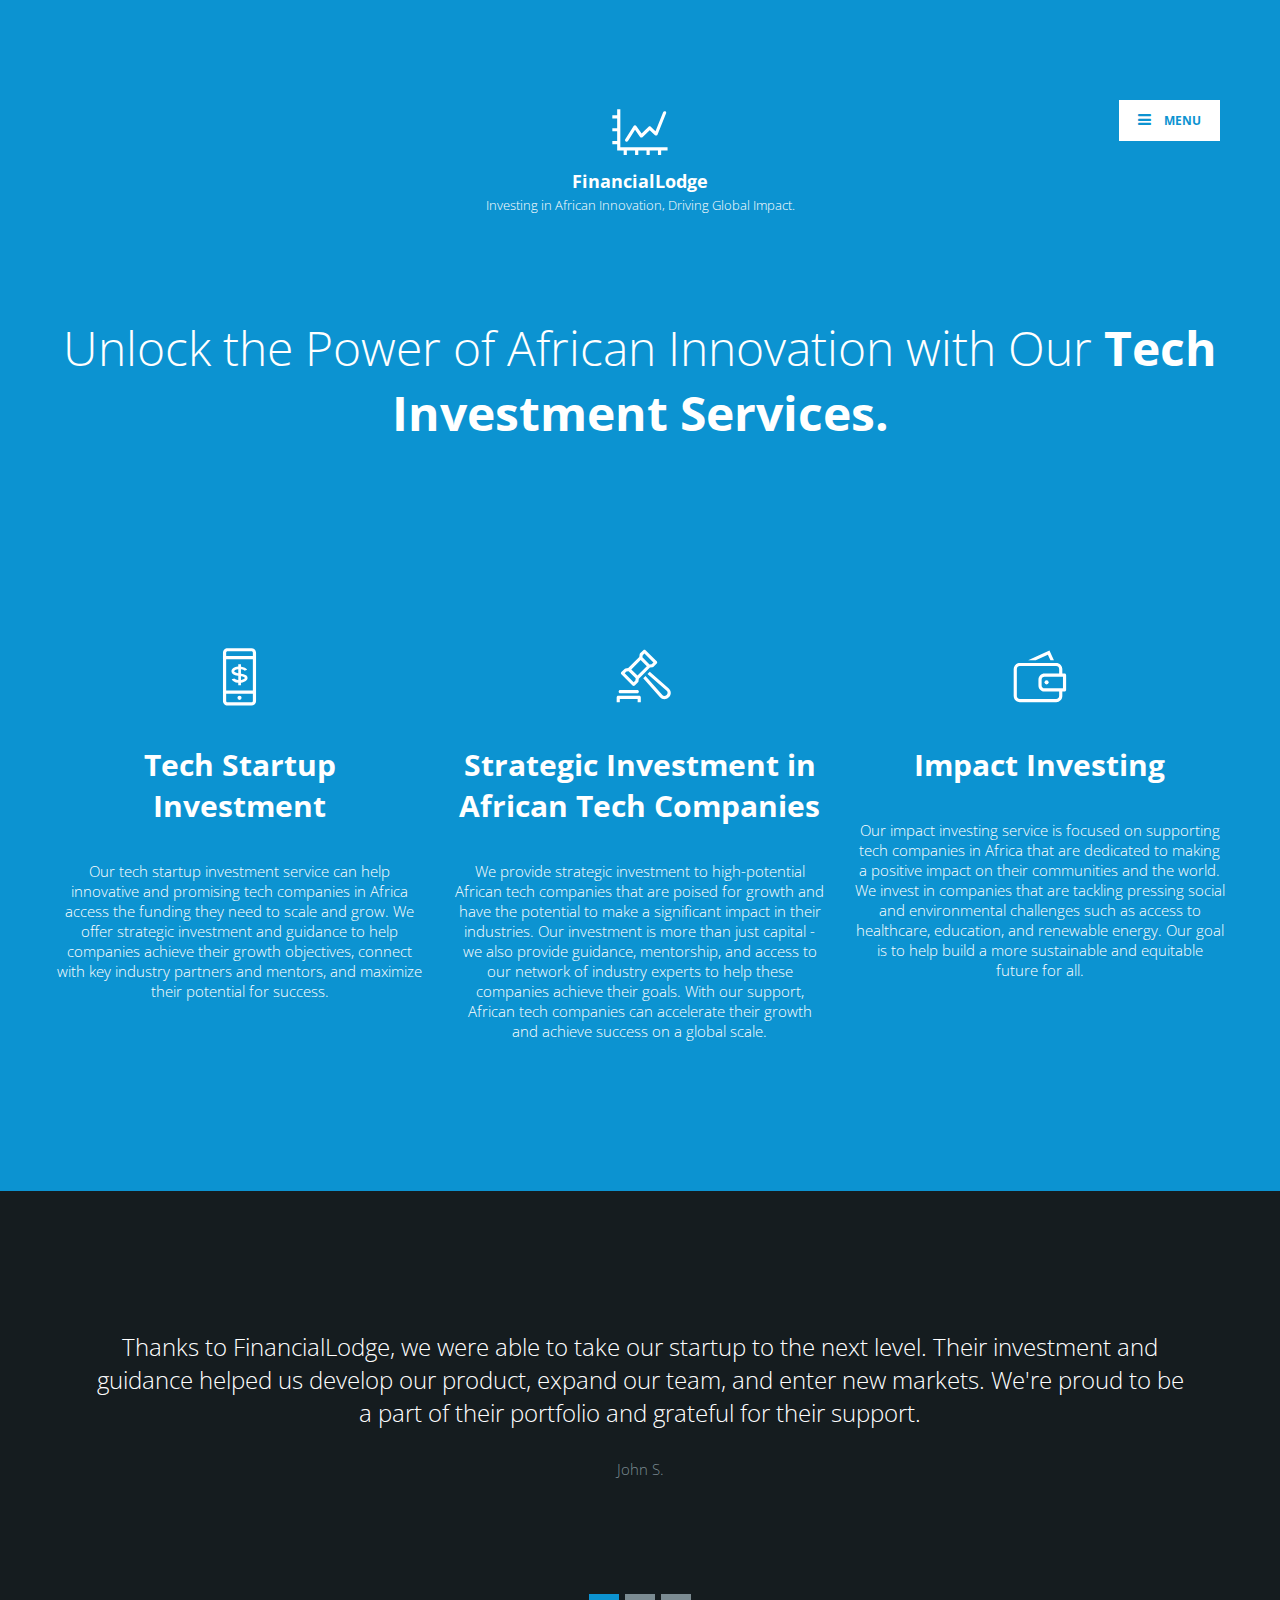
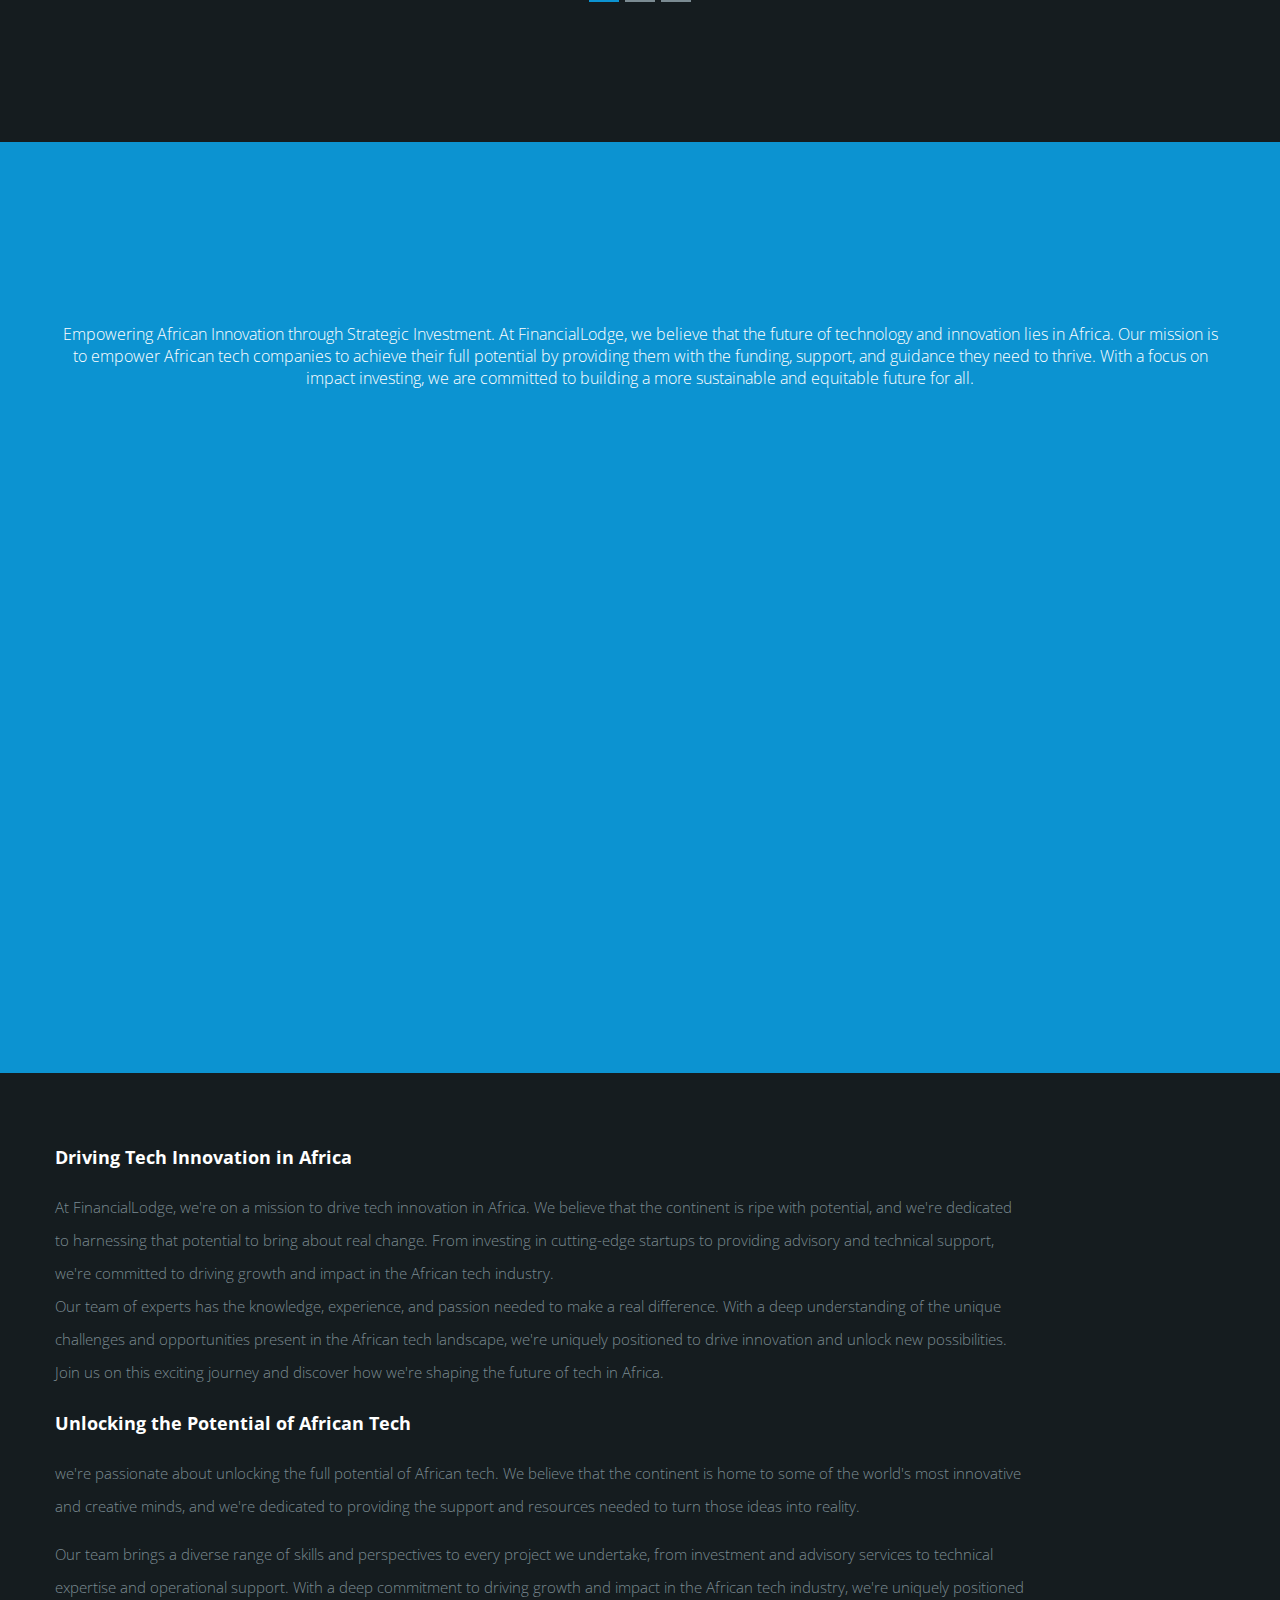
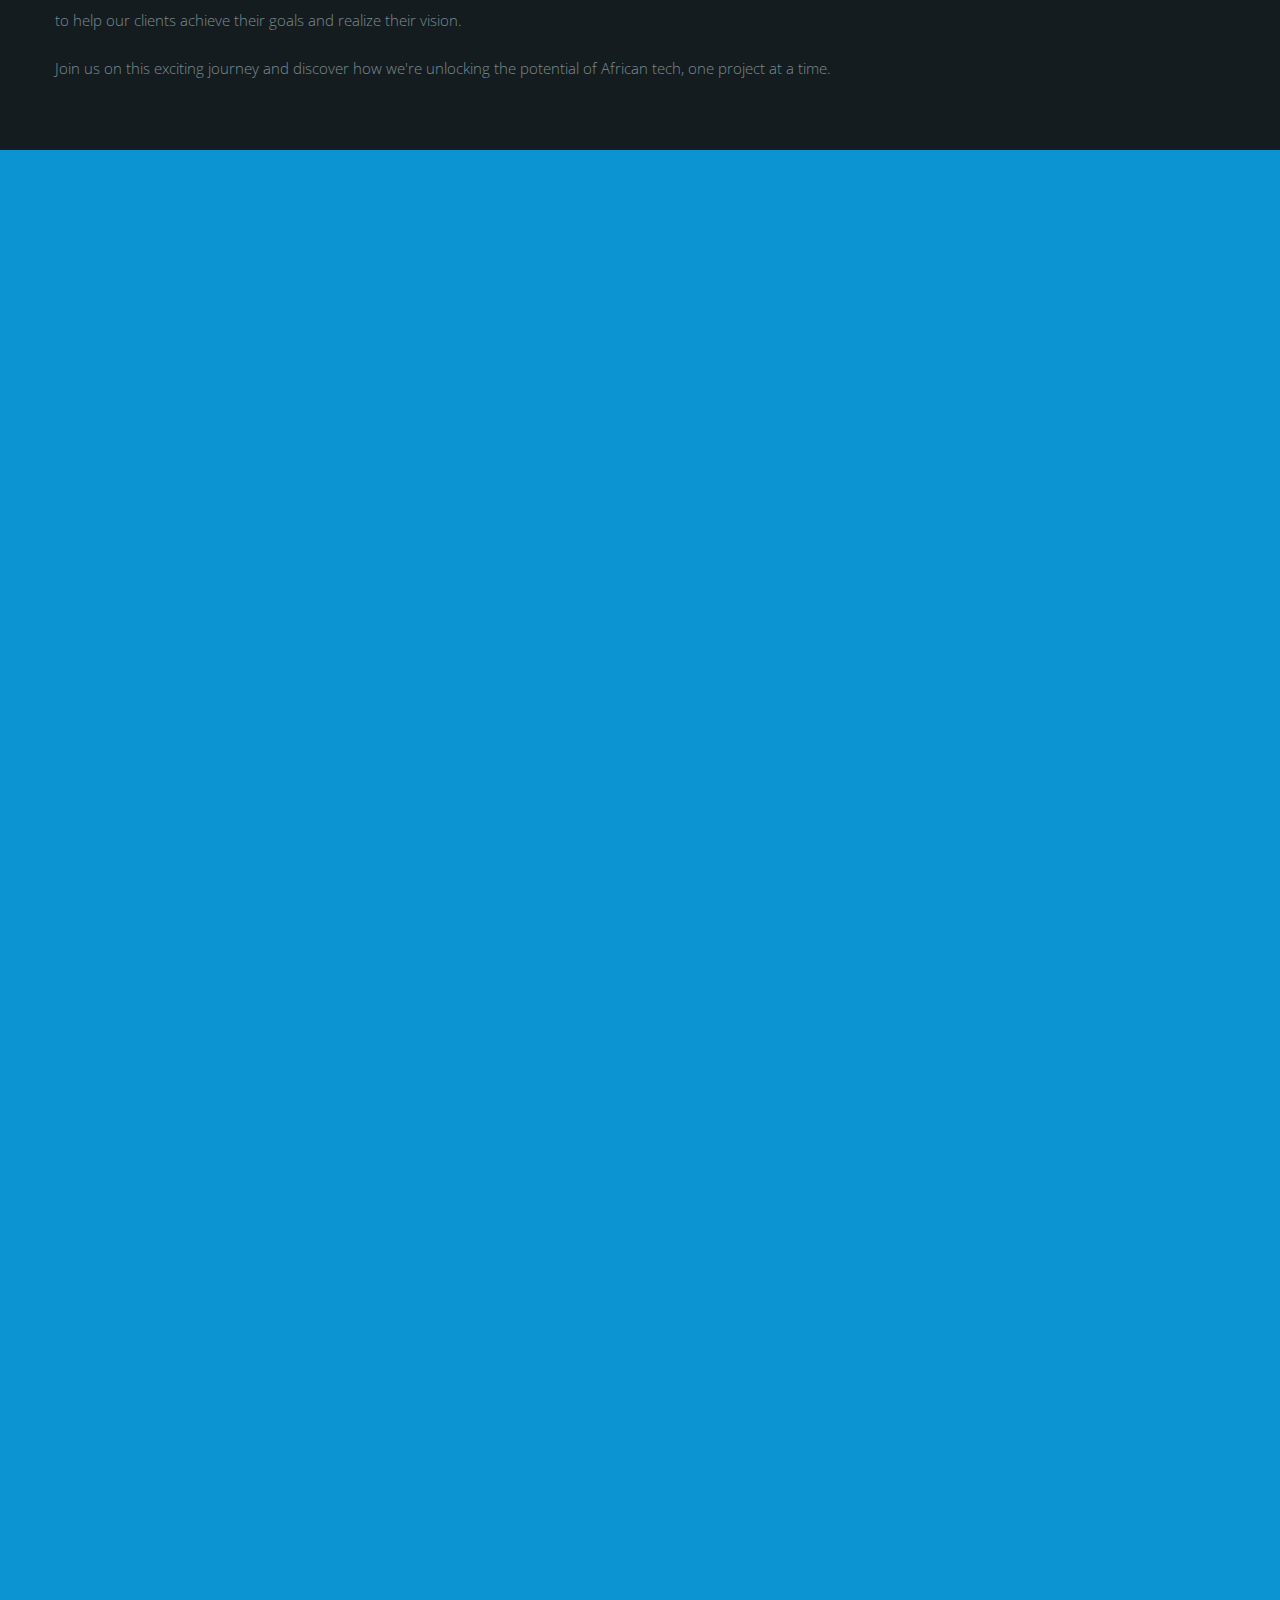
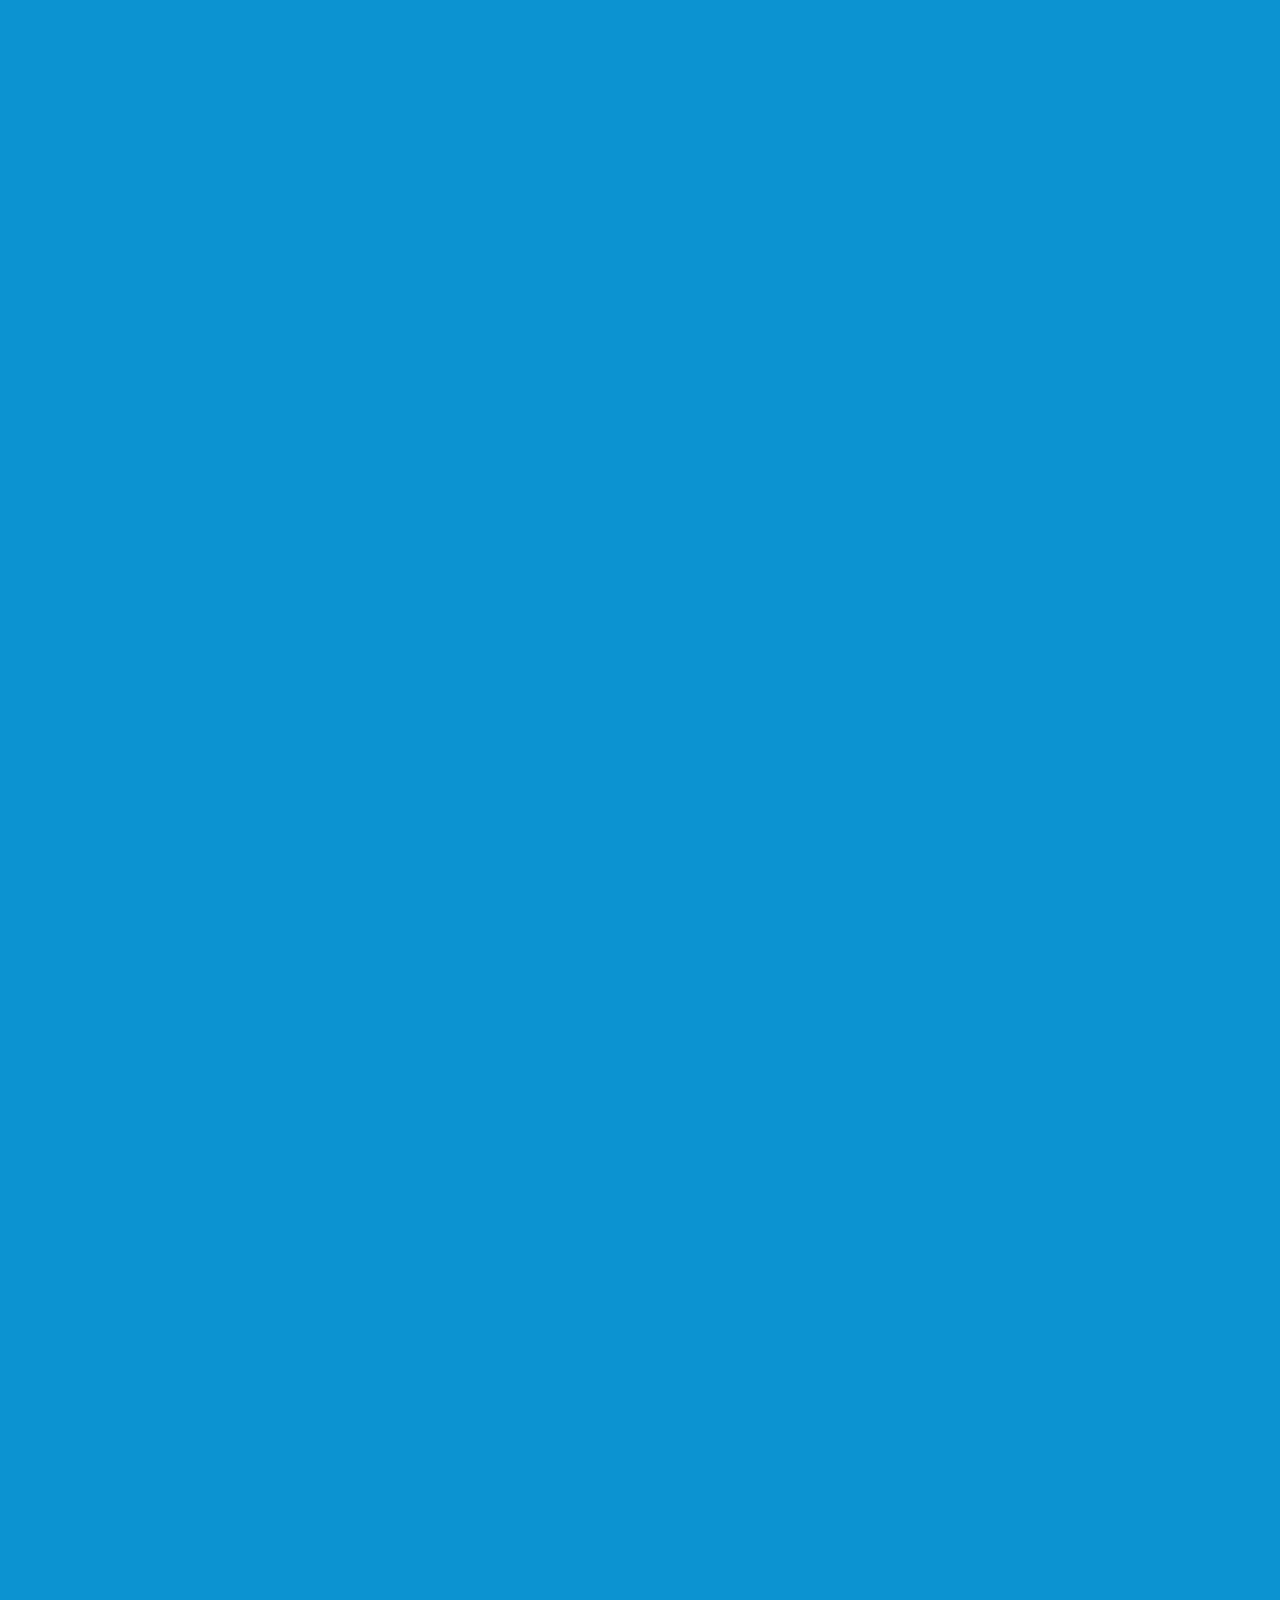
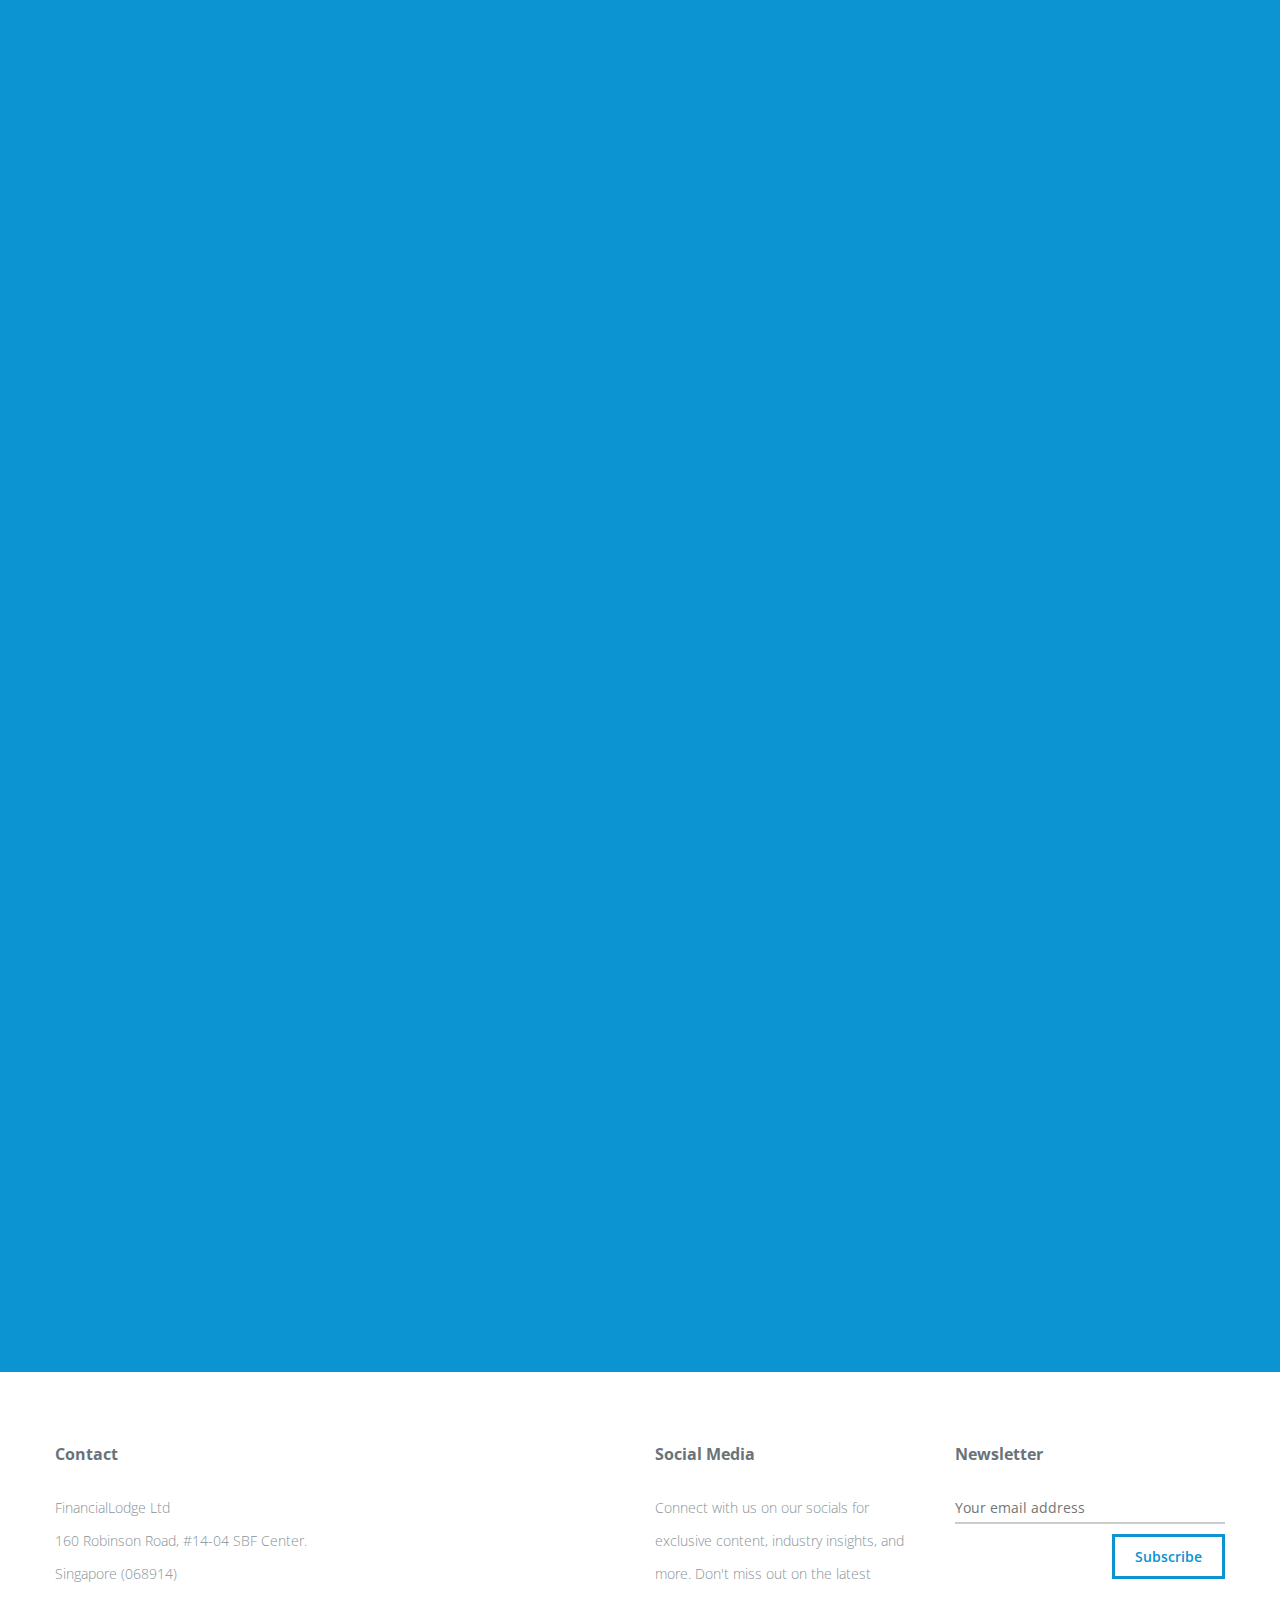
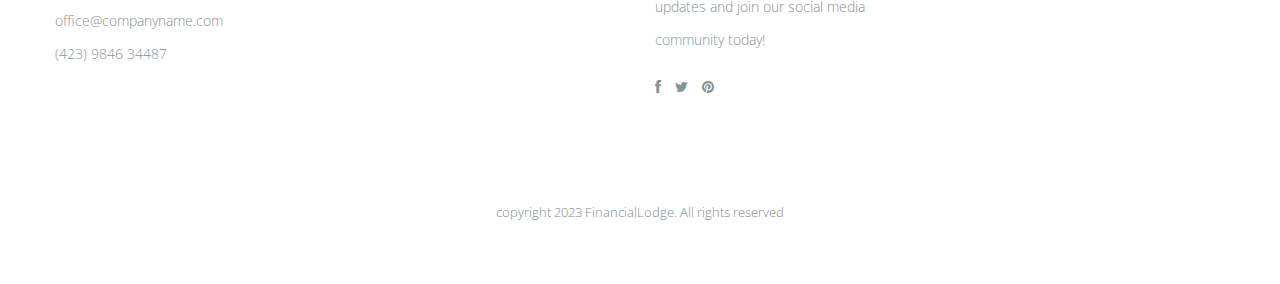
<file: index.html>
<!DOCTYPE html>
<html lang="en">
<head>
	<meta charset="UTF-8">
	<meta http-equiv="X-UA-Compatible" content="IE=edge">
	<meta name="viewport" content="width=device-width, initial-scale=1.0,maximum-scale=1">

	<title>FinancialLodge</title>
	<link rel="stylesheet" href="css/animate.min.css">
	<link rel="stylesheet" href="style.css">
	<link rel="stylesheet" href="https://unpkg.com/aos@next/dist/aos.css" />
	<!--[if lt IE 9]>
		<script src="js/ie-support/html5.js"></script>
	<![endif]-->
</head>
<body>

	<div id="site-content">
		<header class="site-header text-center">
			<div class="container">

				<a href="index.html" id="branding">
					<img src="images/lineo-icon-svgs/icon-8.svg" class="svg-icon">
					<h1 class="site-title">FinancialLodge</h1>
					<small class="site-slogan">Investing in African Innovation, Driving Global Impact.</small>
				</a> <!-- End of #branding -->
				
				<nav class="main-navigation">
					<button type="button" class="menu-toggle"><i class="fa fa-bars"></i> Menu</button>
					<ul>
						<li><a href="homepage.html">Home</a></li>
						<li><a href="about-us.html">About Us</a></li>
						<li><a href="team.html">Team</a></li>
						<li><a href = "mailto: abc@example.com">Contact Us</a></li>
					</ul>
				</nav>
			</div>
		</header> <!-- End of .site-header -->

		<div class="content">

			<div class="hero fullwidth-block text-center primary-color">
				<div class="container">
					<h2 class="text-light wow fadeInUp">Unlock the Power of African Innovation with Our <strong>Tech Investment Services.</strong> <br>
						
					</h2>
				</div>
			</div> <!-- End of .hero -->

			<div class="fullwidth-block primary-color">
				<div class="container">
					<div class="row features text-center">
						<div class="col-sm-4">
							<div class="feature wow fadeInUp">
								<img src="images/lineo-icon-svgs/icon-11.svg" class="svg-icon">
								<h3 class="feature-title">Tech Startup Investment</h3>
								<div class="feature-desc">
									<p>Our tech startup investment service can help innovative and promising tech companies in Africa access the funding they need to scale and grow. We offer strategic investment and guidance to help companies achieve their growth objectives, connect with key industry partners and mentors, and maximize their potential for success.</p>
								</div>
							</div> <!-- End of feature -->
						</div>
						<div class="col-sm-4">
							<div  class="feature wow fadeInUp" data-wow-delay=".3s">
								<img src="images/lineo-icon-svgs/icon-18.svg" class="svg-icon">
								<h3 class="feature-title">Strategic Investment in African Tech Companies</h3>
								<div class="feature-desc">
									<p>We provide strategic investment to high-potential African tech companies that are poised for growth and have the potential to make a significant impact in their industries. Our investment is more than just capital - we also provide guidance, mentorship, and access to our network of industry experts to help these companies achieve their goals. With our support, African tech companies can accelerate their growth and achieve success on a global scale.</p>
								</div>
							</div> <!-- End of feature -->
						</div>
						<div class="col-sm-4">
							<div class="feature wow fadeInUp" data-wow-delay=".5s">
								<img src="images/lineo-icon-svgs/icon-26.svg" class="svg-icon">
								<h3 class="feature-title">Impact Investing</h3>
								<div class="feature-desc">
									<p>Our impact investing service is focused on supporting tech companies in Africa that are dedicated to making a positive impact on their communities and the world. We invest in companies that are tackling pressing social and environmental challenges such as access to healthcare, education, and renewable energy. Our goal is to help build a more sustainable and equitable future for all.</p>
								</div>
							</div> <!-- End of feature -->
						</div>
					</div> <!-- End of .features row -->
				</div> <!-- End of .container -->
			</div> <!-- End of .fullwidth-block -->

			<div class="fullwidth-block secondary-color">
				<div class="container">
					<div class="quote-slider text-center">
						<ul class="slides">
							<li>
								<blockquote>
									<p>Thanks to FinancialLodge, we were able to take our startup to the next level. Their investment and guidance helped us develop our product, expand our team, and enter new markets. We're proud to be a part of their portfolio and grateful for their support.</p>

									<cite>John S.</cite>
								</blockquote>
							</li>
							<li>
								<blockquote>
									<p>As an established African tech company, we were struggling to find the capital we needed to grow and achieve our goals. FinancialLodge came in with a strategic investment that not only provided us with the funding we needed, but also the mentorship and connections that have been invaluable to our success. We wouldn't be where we are today without them.</p>

									<cite>Sarah L.</cite>
								</blockquote>
							</li>
							<li>
								<blockquote>
									<p>I am blown away by this company's impact investing approach. Their commitment to supporting African tech companies that are making a positive impact on their communities is truly inspiring. Thanks to their investment, our tech company was able to develop a groundbreaking new technology that will help improve access to healthcare in rural areas of Africa. I highly recommend this company to anyone looking to invest in a better future for Africa and beyond.</p>

									<cite>David K.</cite>
								</blockquote>
							</li>
						</ul> <!-- End of .slides -->
					</div> <!-- End of quote-slider -->
				</div> <!-- End of .container -->
			</div> <!-- End of .fullwidth-block -->



			<div id="site-content">
			<!--
				<header class="site-header text-center">
					<div class="container">
						<a href="index.html" id="branding">
							<img src="images/lineo-icon-svgs/icon-8.svg" class="svg-icon">
							<h1 class="site-title">Company Name</h1>
							<small class="site-slogan">Slogan Here</small>
						</a> 
		
						<nav class="main-navigation">
							<button type="button" class="menu-toggle"><i class="fa fa-bars"></i> Menu</button>
							<ul>
								<li><a href="homepage.html">Home</a></li>
								<li><a href="about-us.html">About Us</a></li>
								<li><a href="services.html">Services</a></li>
								<li><a href="contact.html">Contact</a></li>
							</ul>
						</nav>
					</div>
				</header> 

			-->	
		
				<div class="content">
		
					<div class="hero fullwidth-block text-center primary-color">
						<div class="container">
							<h2 class=" wow fadeInUp">ABOUT US
							</h2>

							<p style="font-size: medium;">
								Empowering African Innovation through Strategic Investment. At FinancialLodge, we believe that the future of technology and innovation lies in Africa. Our mission is to empower African tech companies to achieve their full potential by providing them with the funding, support, and guidance they need to thrive. With a focus on impact investing, we are committed to building a more sustainable and equitable future for all.
							</p>
						</div>
					</div> <!-- End of .hero -->
		
					<div class="fullwidth-block primary-color">
						<div class="container">
							<div class="schemes counters row">
								<div class="col-sm-3 col-xs-6 col-us">
									<div class="scheme counter wow bounceIn" data-align="top" data-size="medium">
										<h3 class="number">1250 <small>hours worked</small></h3>
									</div>
								</div>
								<div class="col-sm-3 col-xs-6 col-us">
									<div class="scheme counter wow bounceIn" data-align="bottom" data-size="small" data-wow-delay=".3s">
										<h3 class="number">35 <small>employees</small></h3>
									</div>
								</div>
								<div class="col-sm-3 col-xs-6 col-us">
									<div class="scheme counter wow bounceIn"data-align="top" data-wow-delay=".6s">
										<h3 class="number">270 <small>clients</small></h3>
									</div>
								</div>
								<div class="col-sm-3 col-xs-6 col-us">
									<div class="scheme counter wow bounceIn last"data-align="bottom" data-size="large" data-wow-delay=".9s">
										<h3 class="number">580 <small>projects</small></h3>
									</div>
								</div>
							</div>
						</div> <!-- End of .container -->
					</div> <!-- End of .fullwidth-block -->
		
					<div class="fullwidth-block secondary-color">
						<div class="container">
							<div class="row">
								<div class="col-sm-10">
									<h3>Driving Tech Innovation in Africa</h3>
									<p>At FinancialLodge, we're on a mission to drive tech innovation in Africa. We believe that the continent is ripe with potential, and we're dedicated to harnessing that potential to bring about real change. From investing in cutting-edge startups to providing advisory and technical support, we're committed to driving growth and impact in the African tech industry.
											<br>
										Our team of experts has the knowledge, experience, and passion needed to make a real difference. With a deep understanding of the unique challenges and opportunities present in the African tech landscape, we're uniquely positioned to drive innovation and unlock new possibilities. Join us on this exciting journey and discover how we're shaping the future of tech in Africa.</p>
		
									<h3>Unlocking the Potential of African Tech</h3>
									<p>we're passionate about unlocking the full potential of African tech. We believe that the continent is home to some of the world's most innovative and creative minds, and we're dedicated to providing the support and resources needed to turn those ideas into reality.

										
									</p>
									<p>Our team brings a diverse range of skills and perspectives to every project we undertake, from investment and advisory services to technical expertise and operational support. With a deep commitment to driving growth and impact in the African tech industry, we're uniquely positioned to help our clients achieve their goals and realize their vision.</p>

									<p>	Join us on this exciting journey and discover how we're unlocking the potential of African tech, one project at a time.</p>
								</div>
								<!-- <div class="col-sm-4 alignright">
									<div class="teams">
										<div class="person col-sm-12 col-xs-6 col-us wow fadeInUp" data-wow-duration=".5s" >
											<figure class="avatar">
												<img src="images/dummy/person1.jpg" alt="John Simons">
											</figure>
											<div class="person-detail">
												<h3 class="person-name">John Simons</h3>
												<small class="person-title">CEO</small>
											</div>
										</div>
										<div class="person col-sm-12 col-xs-6 col-us wow fadeInUp" data-wow-duration=".5s"  data-wow-delay=".3s">
											<figure class="avatar">
												<img src="images/dummy/person2.jpg" alt="Patrick Watson">
											</figure>
											<div class="person-detail">
												<h3 class="person-name">Patrick Watson</h3>
												<small class="person-title">Sales manager</small>
											</div>
										</div>
										<div class="person col-sm-12 col-xs-6 col-us wow fadeInUp" data-wow-duration=".5s"  data-wow-delay=".6s">
											<figure class="avatar">
												<img src="images/dummy/person3.jpg" alt="Jessica Brown">
											</figure>
											<div class="person-detail">
												<h3 class="person-name">Jessica Brown</h3>
												<small class="person-title">Public relations</small>
											</div>
										</div>
									</div>
								</div> -->
							</div>
						</div> <!-- End of .container -->
					</div> <!-- End of .fullwidth-block -->
					
				</div> <!-- End of .content -->


				<div class="fullwidth-block primary-color">
					<div class="container ">

						<h2 data-aos="fade-up" style="text-align:center">Our Team</h2>
						<p data-aos="fade-up" style="text-align: center;">Get to know the innovative team driving FinancialLodge forward. With years of tech industry experience and a passion for growth and impact in Africa, our diverse team of experts brings a range of skills to every project we undertake. From investment and advisory services to technical expertise, discover how our team can help drive your business to new heights. </p>
						<br>
						<div class="row">
						  <div class="column" data-aos="fade-up">
							<div class="card">
							  <img src="/images/dummy/Takuya-Azaka-1.jpg" alt="Jane" style="width:100%">
							  <div class="containerr">
								<h2>Takuya Akaza</h2>
								<h3 class="title">Chairman & CEO</h3>
								<p class="team0">Takuya is a qualified finance professional with years of experience in investment banking, mergers and acquisitions. He leads and executes Basehuiles’ overall strategy which seeks to optimise current investment strategies and digitise certain business processes and company operations.</p>
								
								<!-- <p><button class="buttonx">Contact</button></p> -->
							  </div>
							</div>
						  </div>
						
						  <div class="column" data-aos="fade-up" data-aos-delay="100"
						  data-aos-duration="1000">
							<div class="card">
							  <img src="/images/segun-1.jpg" alt="segun" style="width:100%">
							  <div class="containerr">
								<h2>Oluwasegun Ogunderu</h2>
								<h3 class="title">Chief Operating Officer</h3>
								<p class="team0">Oluwasegun brings a strong background in wealth management and acquisitions to his role. With years of experience in successful portfolio management, He seeks to create a collaborative and inclusive environment, while ensuring Basehuile maintains a high level of service excellence and professionalism.</p>
<!-- 							
								<p><button class="buttonx">Contact</button></p> -->
							  </div>
							</div>
						  </div>
		
						  <!-- <div class="column">
							<div class="card">
							  <img src="/images/Jui-Ping-Lu.jpg" alt="Mike" style="width:100%">
							  <div class="containerr">
								<h2>Jui Ping Lu</h2>
								<p class="title">Head, Trade Finance</p>
								<p>With years of experience in investment banking, venture capital and equity across different continents, Jui holds the position of head trade finance to achieve the overall goal of Basehuile.</p>
								
								
							  </div>
							</div>
						  </div> -->
						
						  <div class="column" data-aos="fade-up" data-aos-delay="100"
						  data-aos-duration="2000">
							<div class="card">
							  <img src="/images/Chuba-Okanume.jpg" alt="John" style="width:100%">
							  <div class="containerr">
								<h2>Chuba Okanume</h2>
								<h3 class="title">Chief Investment Officer</h3>
								<p class="team0">Chuba serves Basehuile as the Chief Investment Officer, representing all of its diverse investment capabilities. With a strong background in infrastructure, financial experience and commodity trading, He oversees the company’s investment analysis, strategy, execution and performance monitoring.</p>
								
								<!-- <p><button class="buttonx">Contact</button></p> -->
							  </div>
							</div>
						  </div>
						</div>
						


					</div>
				</div>

				
				

				


			
		</div> <!-- End of .content -->

		<footer class="site-footer">
			<div class="container">
				<div class="row widget-area">

					<div class="col-md-6">

						<div class="row">

							<div class="col-xs-6 col-us">
								<div class="widget">
									<h3 class="widget-title">Contact</h3>
									<p>FinancialLodge Ltd<br>160 Robinson Road, #14-04 SBF Center. Singapore (068914)</p>
									<p>office@companyname.com <br>(423) 9846 34487</p>
								</div>
							</div>

							






							<div class="col-xs-6 col-us">
								
							</div>

						</div>

					</div>

					<div class="col-md-6">

						<div class="row">

							<div class="col-xs-6 col-us">
								<div class="widget">
									<h3 class="widget-title">Social Media</h3>
									<p>Connect with us on our socials for exclusive content, industry insights, and more. Don't miss out on the latest updates and join our social media community today!</p>
							
									<div class="social-links">
										<a href="https://www.facebook.com/basehuile"><i class="fa fa-facebook"></i></a>
										<a href="http://twitter.com/basehuile"><i class="fa fa-twitter"></i></a>
										
										<a href="http://linkedin.com/basehuile"><i class="fa fa-pinterest"></i></a>
									</div>
								</div>
							</div>

							<div class="col-xs-6 col-us">
								<div class="widget newsletter-widget">
									<h3 class="widget-title">Newsletter</h3>
									<form action="#">
										<input type="email" name="email" placeholder="Your email address">
										<input type="submit" class="button alignright" value="Subscribe">
									</form>
								</div>
							</div>

						</div>

					</div>

				</div> <!-- End of .widget-area -->

				<div class="row colophon text-center">
					<p>copyright 2023 FinancialLodge. All rights reserved</p>
				</div> <!-- End of .colophon -->
			</div>
		</footer> <!-- End of .site-footer -->

	</div> <!-- End of #site-content -->

	<script src="https://unpkg.com/aos@next/dist/aos.js"></script>
	<script>
	  AOS.init();
	</script>
	<script src="js/plugins/plugins.js"></script>
	<script src="js/app.js"></script>
</body>
</html>
</file>
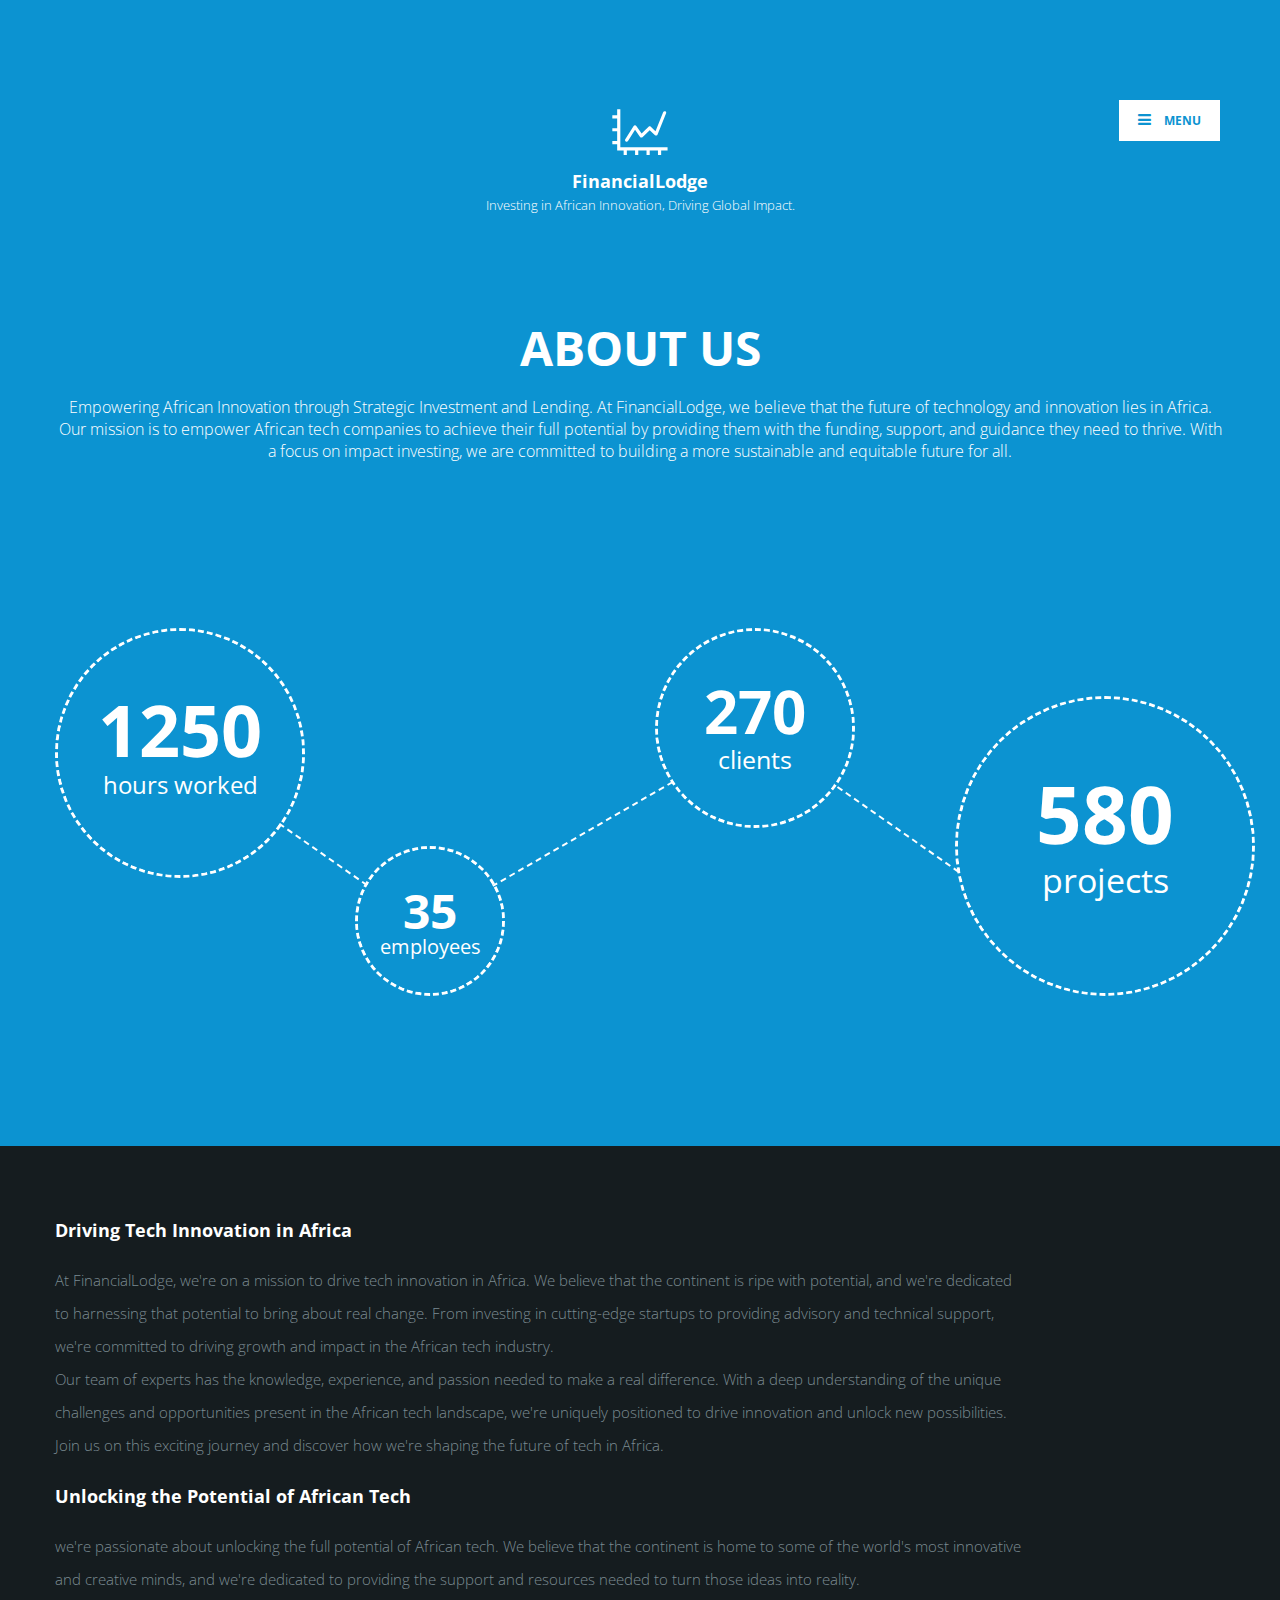
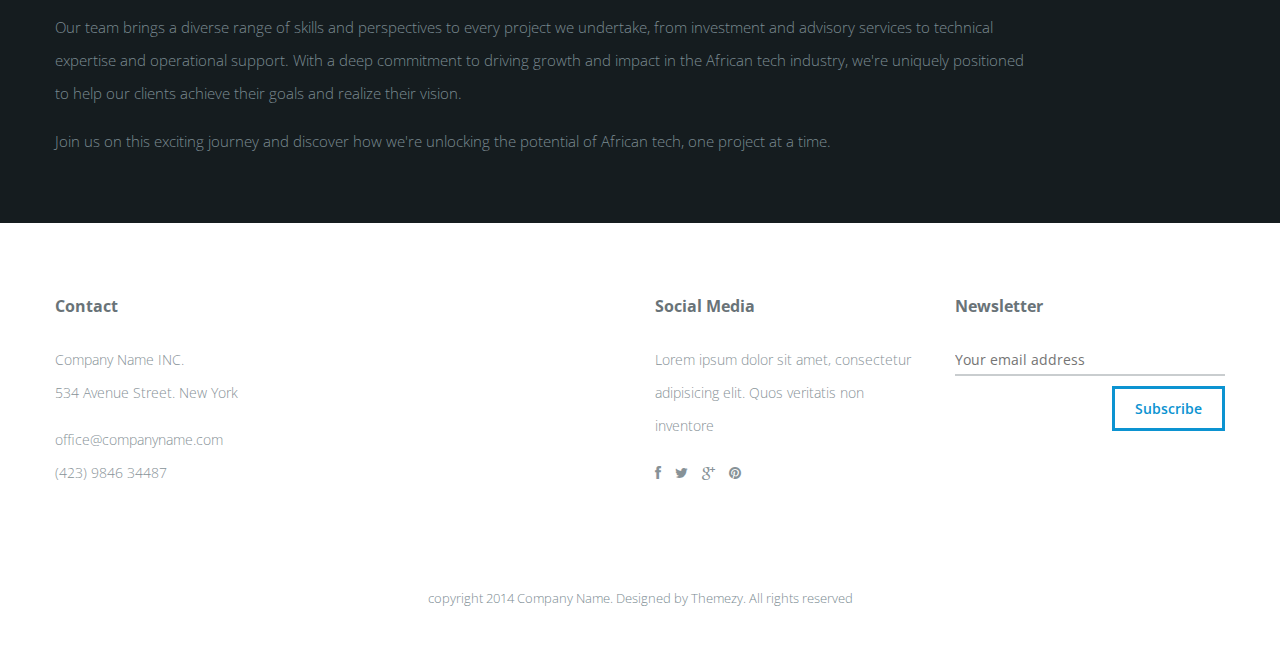
<file: about-us.html>
<!DOCTYPE html>
<html lang="en">
<head>
	<meta charset="UTF-8">
	<meta http-equiv="X-UA-Compatible" content="IE=edge">
	<meta name="viewport" content="width=device-width, initial-scale=1.0,maximum-scale=1">

	<title>About Us | FinancialLodge</title>

	<link rel="stylesheet" href="css/animate.min.css">
	<link rel="stylesheet" href="style.css">
	<link rel="stylesheet" href="https://unpkg.com/aos@next/dist/aos.css" />
	<!--[if lt IE 9]>
		<script src="js/ie-support/html5.js"></script>
	<![endif]-->
</head>
<body>

	<div id="site-content">
		<header class="site-header text-center">
			<div class="container">

				<a href="index.html" id="branding">
					<img src="images/lineo-icon-svgs/icon-8.svg" class="svg-icon">
					<h1 class="site-title">FinancialLodge</h1>
					<small class="site-slogan">Investing in African Innovation, Driving Global Impact.</small>
				</a> <!-- End of #branding -->
				
				<nav class="main-navigation">
					<button type="button" class="menu-toggle"><i class="fa fa-bars"></i> Menu</button>
					<ul>
						<li><a href="homepage.html">Home</a></li>
						<li><a href="about-us.html">About Us</a></li>
						<li><a href="team.html">Team</a></li>
					</ul>
				</nav>
			</div>
		</header> <!-- End of .site-header -->

		<div class="content">
		
			<div class="hero fullwidth-block text-center primary-color">
				<div class="container">
					<h2 class=" wow fadeInUp">ABOUT US
					</h2>

					<p style="font-size: medium;">
						Empowering African Innovation through Strategic Investment and Lending. At FinancialLodge, we believe that the future of technology and innovation lies in Africa. Our mission is to empower African tech companies to achieve their full potential by providing them with the funding, support, and guidance they need to thrive. With a focus on impact investing, we are committed to building a more sustainable and equitable future for all.
					</p>
				</div>
			</div> <!-- End of .hero -->

			<div class="fullwidth-block primary-color">
				<div class="container">
					<div class="schemes counters row">
						<div class="col-sm-3 col-xs-6 col-us">
							<div class="scheme counter wow bounceIn" data-align="top" data-size="medium">
								<h3 class="number">1250 <small>hours worked</small></h3>
							</div>
						</div>
						<div class="col-sm-3 col-xs-6 col-us">
							<div class="scheme counter wow bounceIn" data-align="bottom" data-size="small" data-wow-delay=".3s">
								<h3 class="number">35 <small>employees</small></h3>
							</div>
						</div>
						<div class="col-sm-3 col-xs-6 col-us">
							<div class="scheme counter wow bounceIn"data-align="top" data-wow-delay=".6s">
								<h3 class="number">270 <small>clients</small></h3>
							</div>
						</div>
						<div class="col-sm-3 col-xs-6 col-us">
							<div class="scheme counter wow bounceIn last"data-align="bottom" data-size="large" data-wow-delay=".9s">
								<h3 class="number">580 <small>projects</small></h3>
							</div>
						</div>
					</div>
				</div> <!-- End of .container -->
			</div> <!-- End of .fullwidth-block -->

			<div class="fullwidth-block secondary-color">
				<div class="container">
					<div class="row">
						<div class="col-sm-10">
							<h3>Driving Tech Innovation in Africa</h3>
							<p>At FinancialLodge, we're on a mission to drive tech innovation in Africa. We believe that the continent is ripe with potential, and we're dedicated to harnessing that potential to bring about real change. From investing in cutting-edge startups to providing advisory and technical support, we're committed to driving growth and impact in the African tech industry.
									<br>
								Our team of experts has the knowledge, experience, and passion needed to make a real difference. With a deep understanding of the unique challenges and opportunities present in the African tech landscape, we're uniquely positioned to drive innovation and unlock new possibilities. Join us on this exciting journey and discover how we're shaping the future of tech in Africa.</p>

							<h3>Unlocking the Potential of African Tech</h3>
							<p>we're passionate about unlocking the full potential of African tech. We believe that the continent is home to some of the world's most innovative and creative minds, and we're dedicated to providing the support and resources needed to turn those ideas into reality.

								
							</p>
							<p>Our team brings a diverse range of skills and perspectives to every project we undertake, from investment and advisory services to technical expertise and operational support. With a deep commitment to driving growth and impact in the African tech industry, we're uniquely positioned to help our clients achieve their goals and realize their vision.</p>

							<p>	Join us on this exciting journey and discover how we're unlocking the potential of African tech, one project at a time.</p>
						</div>
						<!-- <div class="col-sm-4 alignright">
							<div class="teams">
								<div class="person col-sm-12 col-xs-6 col-us wow fadeInUp" data-wow-duration=".5s" >
									<figure class="avatar">
										<img src="images/dummy/person1.jpg" alt="John Simons">
									</figure>
									<div class="person-detail">
										<h3 class="person-name">John Simons</h3>
										<small class="person-title">CEO</small>
									</div>
								</div>
								<div class="person col-sm-12 col-xs-6 col-us wow fadeInUp" data-wow-duration=".5s"  data-wow-delay=".3s">
									<figure class="avatar">
										<img src="images/dummy/person2.jpg" alt="Patrick Watson">
									</figure>
									<div class="person-detail">
										<h3 class="person-name">Patrick Watson</h3>
										<small class="person-title">Sales manager</small>
									</div>
								</div>
								<div class="person col-sm-12 col-xs-6 col-us wow fadeInUp" data-wow-duration=".5s"  data-wow-delay=".6s">
									<figure class="avatar">
										<img src="images/dummy/person3.jpg" alt="Jessica Brown">
									</figure>
									<div class="person-detail">
										<h3 class="person-name">Jessica Brown</h3>
										<small class="person-title">Public relations</small>
									</div>
								</div>
							</div>
						</div> -->
					</div>
				</div> <!-- End of .container -->
			</div> <!-- End of .fullwidth-block -->
			
		</div> <!-- End of .content -->


		<footer class="site-footer">
			<div class="container">
				<div class="row widget-area">
					<div class="col-md-3 col-sm-6">
						<div class="widget">
							<h3 class="widget-title">Contact</h3>
							<p>Company Name INC. <br>534 Avenue Street. New York</p>
							<p>office@companyname.com <br>(423) 9846 34487</p>
						</div>
					</div>
					<div class="col-md-3 col-sm-6">
						
					</div>
					<div class="col-md-3 col-sm-6">
						<div class="widget">
							<h3 class="widget-title">Social Media</h3>
							<p>Lorem ipsum dolor sit amet, consectetur adipisicing elit. Quos veritatis non inventore</p>

							<div class="social-links">
								<a href="#"><i class="fa fa-facebook"></i></a>
								<a href="#"><i class="fa fa-twitter"></i></a>
								<a href="#"><i class="fa fa-google-plus"></i></a>
								<a href="#"><i class="fa fa-pinterest"></i></a>
							</div>
						</div>
					</div>
					<div class="col-md-3 col-sm-6">
						<div class="widget newsletter-widget">
							<h3 class="widget-title">Newsletter</h3>
							<form action="#">
								<input type="email" name="email" placeholder="Your email address">
								<input type="submit" class="button alignright" value="Subscribe">
							</form>
						</div>
					</div>
				</div> <!-- End of .widget-area -->

				<div class="row colophon text-center">
					<p>copyright 2014 Company Name. Designed by Themezy. All rights reserved</p>
				</div> <!-- End of .colophon -->
			</div>
		</footer> <!-- End of .site-footer -->

	</div> <!-- End of #site-content -->

	<script src="https://unpkg.com/aos@next/dist/aos.js"></script>
	<script>
	  AOS.init();
	</script>
	<script src="js/plugins/plugins.js"></script>
	<script src="js/app.js"></script>
</body>
</html>
</file>
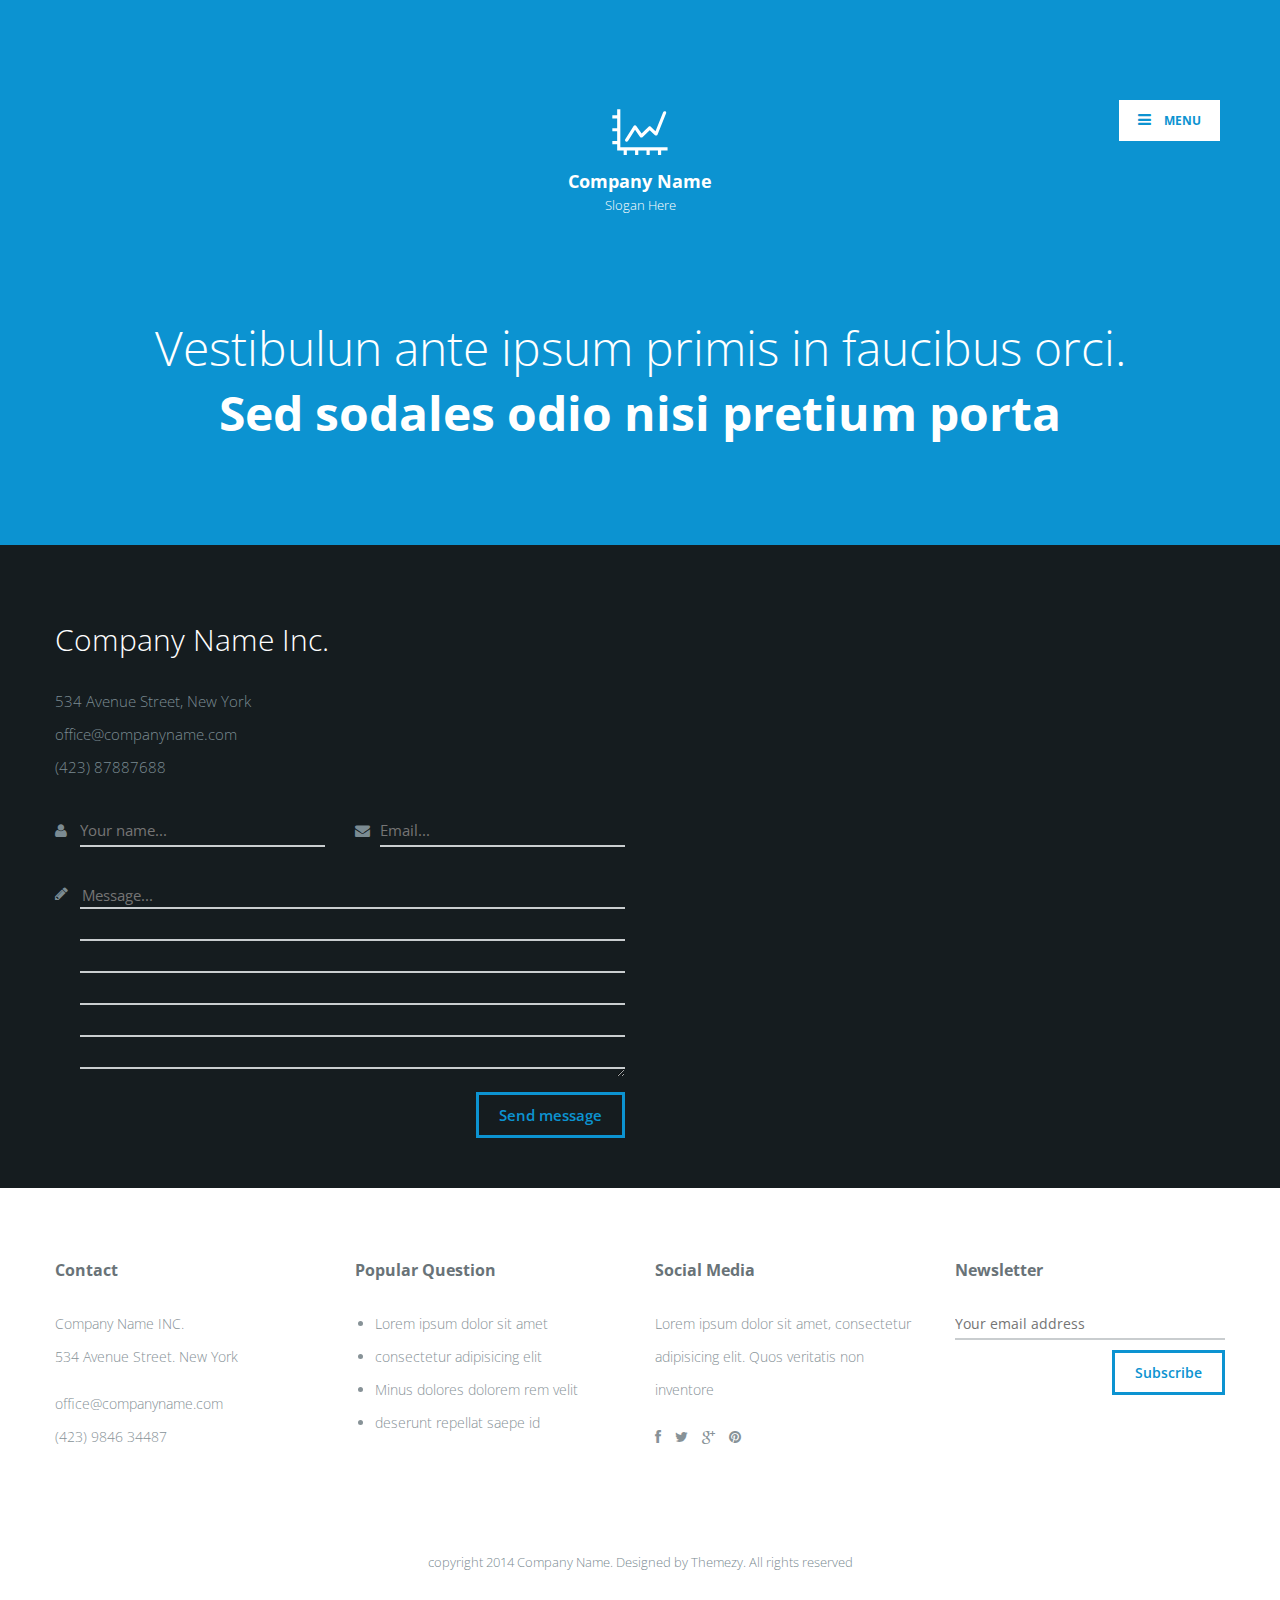
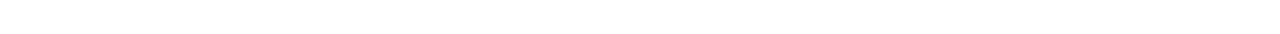
<file: contact.html>
<!DOCTYPE html>
<html lang="en">
<head>
	<meta charset="UTF-8">
	<meta http-equiv="X-UA-Compatible" content="IE=edge">
	<meta name="viewport" content="width=device-width, initial-scale=1.0,maximum-scale=1">

	<title>Contact | Financial Advising</title>
	
	<link rel="stylesheet" href="css/animate.min.css">
	<link rel="stylesheet" href="style.css">
	<!--[if lt IE 9]>
		<script src="js/ie-support/html5.js"></script>
	<![endif]-->
</head>
<body>

	<div id="site-content">
		<header class="site-header text-center">
			<div class="container">
				<a href="index.html" id="branding">
					<img src="images/lineo-icon-svgs/icon-8.svg" class="svg-icon">
					<h1 class="site-title">Company Name</h1>
					<small class="site-slogan">Slogan Here</small>
				</a> <!-- End of #branding -->

				<nav class="main-navigation">
					<button type="button" class="menu-toggle"><i class="fa fa-bars"></i> Menu</button>
					<ul>
						<li><a href="homepage.html">Home</a></li>
						<li><a href="about-us.html">About Us</a></li>
						<li><a href="services.html">Services</a></li>
						<li><a href="contact.html">Contact</a></li>
					</ul>
				</nav>
			</div>
		</header> <!-- End of .site-header -->

		<div class="content">

			<div class="hero fullwidth-block text-center primary-color">
				<div class="container">
					<h2 class="text-light">Vestibulun ante ipsum primis in faucibus orci.<br>
						<strong>Sed sodales odio nisi pretium porta</strong>
					</h2>
				</div>
			</div> <!-- End of .hero -->

			<div class="fullwidth-block secondary-color contact-form-container">
				<div class="container">
					<div class="row">
						<div class="col-sm-6">
							<div class="contact-form">
								<h2 class="leading">Company Name Inc.</h2>
								<p>534 Avenue Street, New York <br>office@companyname.com <br>(423) 87887688</p>
														
								<form action="#" class="row">
									<div class="col-md-6">
										<p class="control with-icon">
											<label for="name" class="label-icon"><i class="fa fa-user"></i></label>
											<input type="text" id="name" placeholder="Your name...">
										</p>
									</div>
									<div class="col-md-6">
										<p class="control with-icon">
											<label for="email" class="label-icon"><i class="fa fa-envelope"></i></label>
											<input type="email" id="email" placeholder="Email...">
										</p>
									</div>
									<div class="col-md-12">
										<p class="control with-icon">
											<label for="message" class="label-icon"><i class="fa fa-pencil"></i></label>
											<textarea name="#" id="message" placeholder="Message..."></textarea>
										</p>
										<p>
											<input type="submit" type="submit" class="button pull-right" value="Send message">
										</p>
									</div>
								</form>
							</div>
						</div>
						<iframe id="map" class="col-md-6" src="https://www.google.com/maps/embed?pb=!1m14!1m8!1m3!1d3023.1093732611434!2d-73.99664419999999!3d40.7376188!3m2!1i1024!2i768!4f13.1!3m3!1m2!1s0x89c259bd6429cbad%3A0xabf8edfb01e21691!2s534+Avenue+of+the+Americas%2C+New+York%2C+NY+10011%2C+Amerika+Serikat!5e0!3m2!1sid!2sid!4v1410579414171"></iframe>
						<!-- <iframe id="map" src="https://www.google.com/maps/embed?pb=!1m18!1m12!1m3!1d15843.186060525257!2d107.61928200019636!3d-6.914915652528676!2m3!1f0!2f0!3f0!3m2!1i1024!2i768!4f13.1!3m3!1m2!1s0x2e68e6398252477f%3A0x146a1f93d3e815b2!2sBandung%2C+Jawa+Barat%2C+Indonesia!5e0!3m2!1sid!2s!4v1407727125753" class="col-sm-6" frameborder="0" style="border:0"></iframe> -->
					</div>
				</div>
			</div> <!-- End of .fullwidth-block -->
			
		</div> <!-- End of .content -->

		<footer class="site-footer">
			<div class="container">
				<div class="row widget-area">
					<div class="col-md-3 col-sm-6">
						<div class="widget">
							<h3 class="widget-title">Contact</h3>
							<p>Company Name INC. <br>534 Avenue Street. New York</p>
							<p>office@companyname.com <br>(423) 9846 34487</p>
						</div>
					</div>
					<div class="col-md-3 col-sm-6">
						<div class="widget">
							<h3 class="widget-title">Popular Question</h3>
							<ul>
								<li>Lorem ipsum dolor sit amet</li>
								<li>consectetur adipisicing elit</li>
								<li>Minus dolores dolorem rem velit</li>
								<li>deserunt repellat saepe id</li>
							</ul>
						</div>
					</div>
					<div class="col-md-3 col-sm-6">
						<div class="widget">
							<h3 class="widget-title">Social Media</h3>
							<p>Lorem ipsum dolor sit amet, consectetur adipisicing elit. Quos veritatis non inventore</p>

							<div class="social-links">
								<a href="#"><i class="fa fa-facebook"></i></a>
								<a href="#"><i class="fa fa-twitter"></i></a>
								<a href="#"><i class="fa fa-google-plus"></i></a>
								<a href="#"><i class="fa fa-pinterest"></i></a>
							</div>
						</div>
					</div>
					<div class="col-md-3 col-sm-6">
						<div class="widget newsletter-widget">
							<h3 class="widget-title">Newsletter</h3>
							<form action="#">
								<input type="email" name="email" placeholder="Your email address">
								<input type="submit" class="button alignright" value="Subscribe">
							</form>
						</div>
					</div>
				</div> <!-- End of .widget-area -->

				<div class="row colophon text-center">
					<p>copyright 2014 Company Name. Designed by Themezy. All rights reserved</p>
				</div> <!-- End of .colophon -->
			</div>
		</footer> <!-- End of .site-footer -->

	</div> <!-- End of #site-content -->

	<script src="js/plugins/plugins.js"></script>
	<script src="js/app.js"></script>
</body>
</html>
</file>
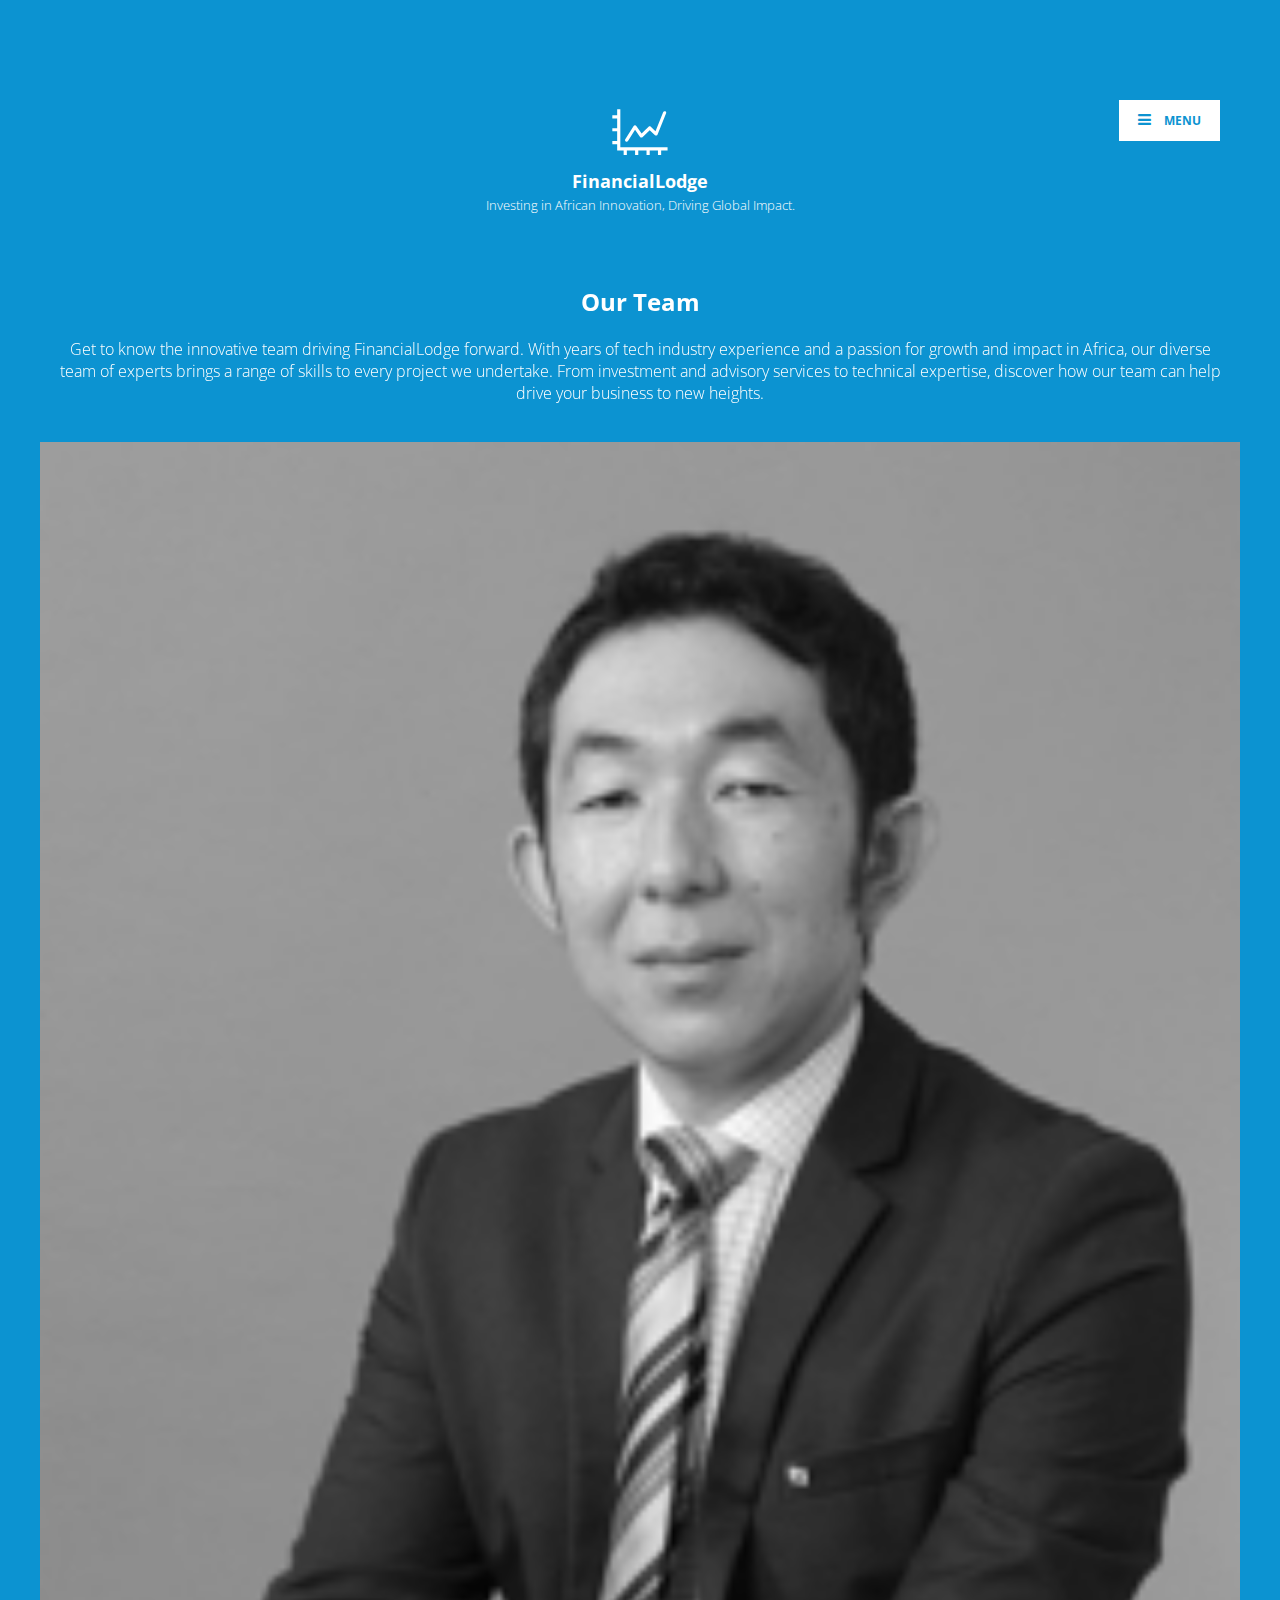
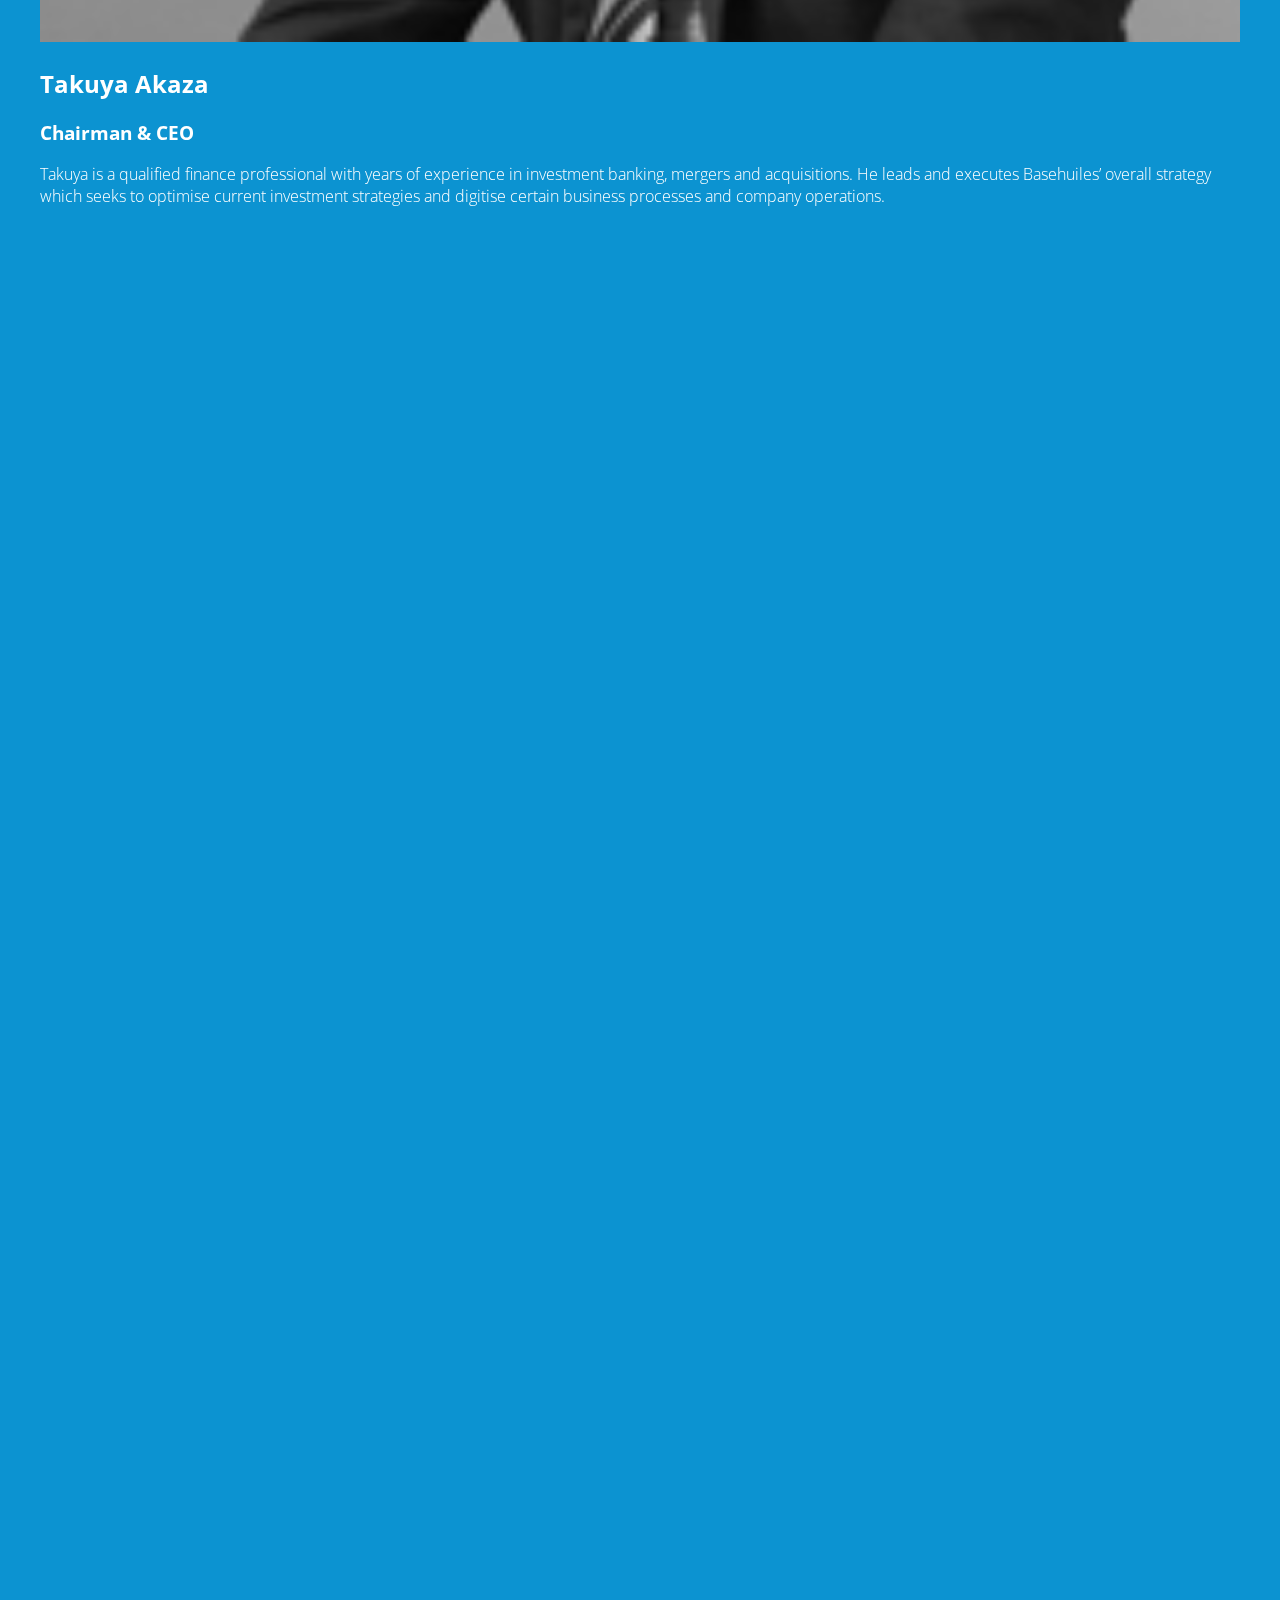
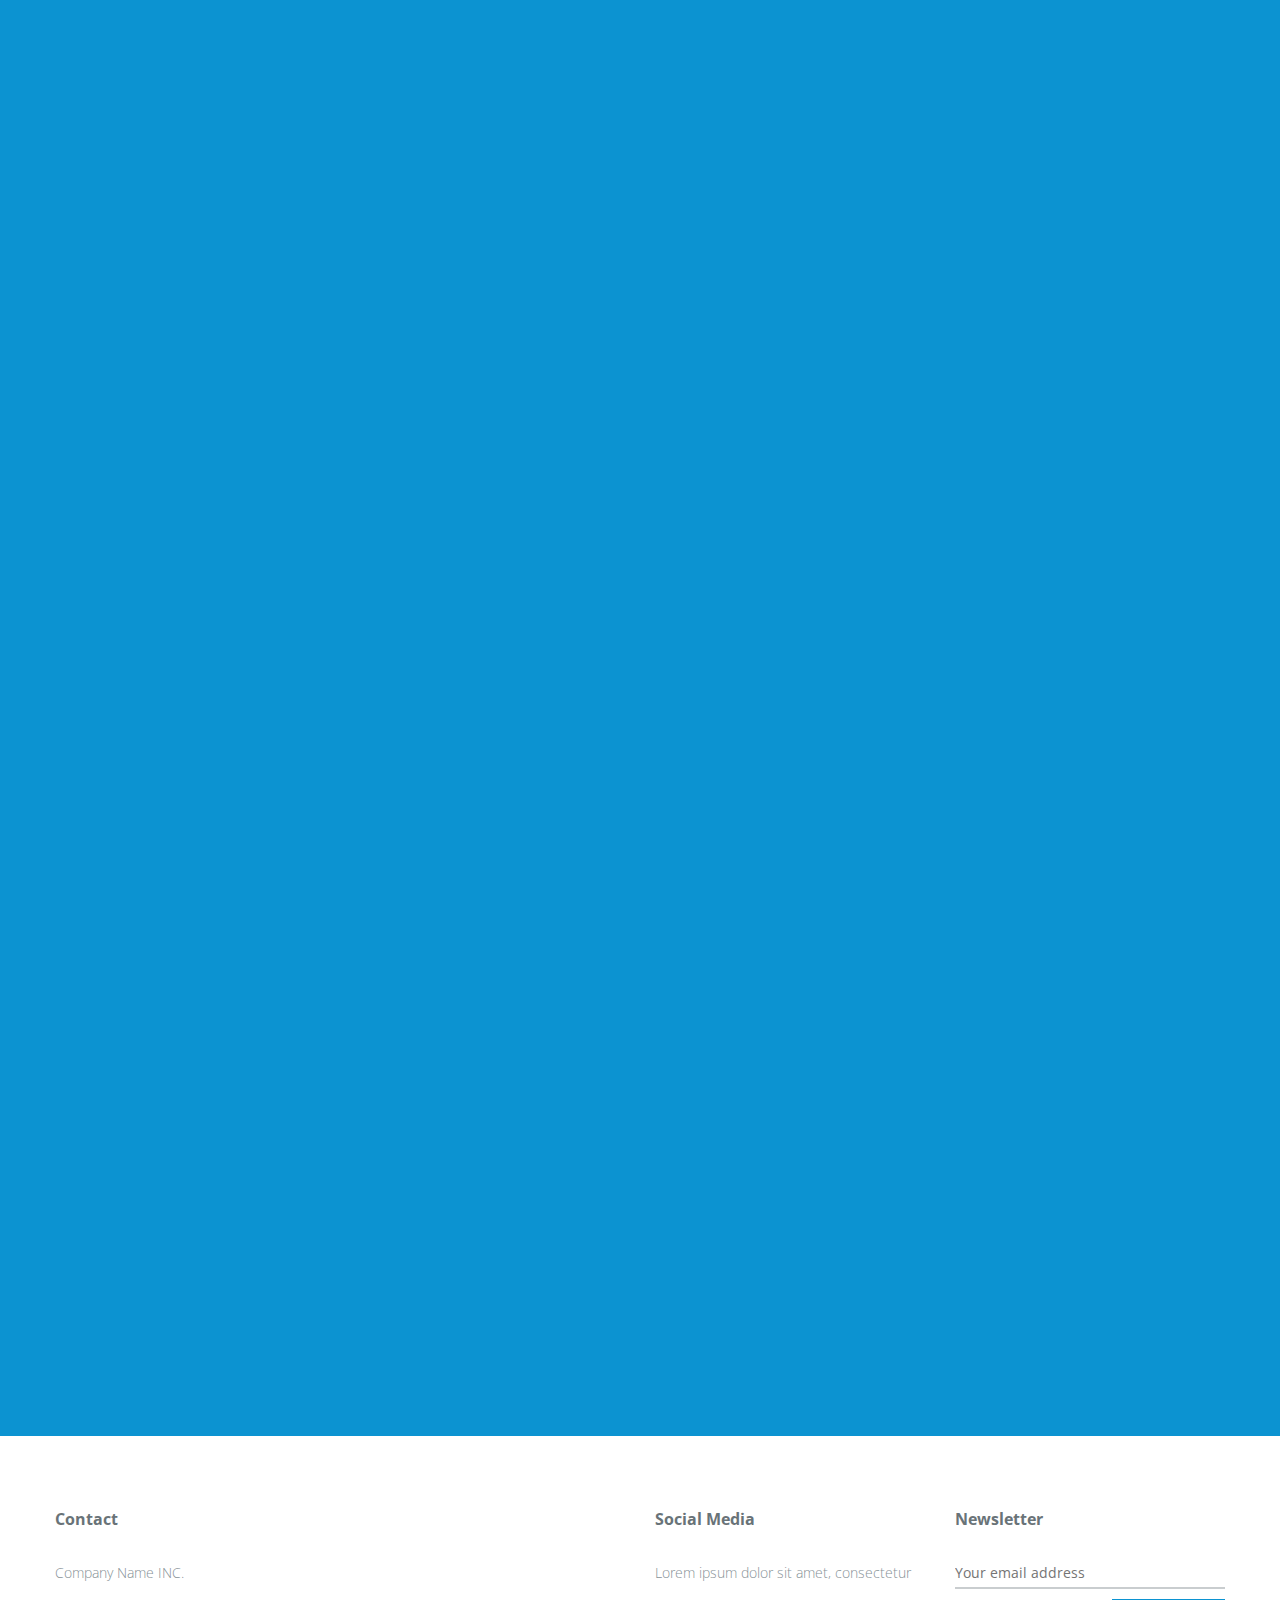
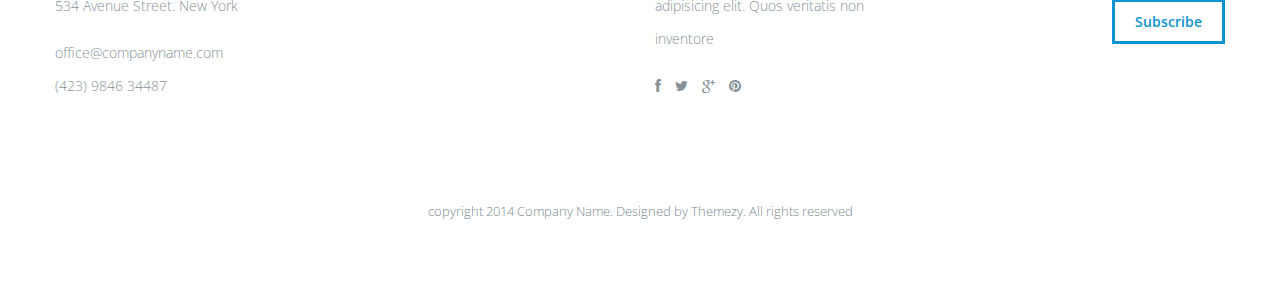
<file: team.html>
<!DOCTYPE html>
<html lang="en">
<head>
	<meta charset="UTF-8">
	<meta http-equiv="X-UA-Compatible" content="IE=edge">
	<meta name="viewport" content="width=device-width, initial-scale=1.0,maximum-scale=1">

	<title>Team | FinancialLodge</title>

	<link rel="stylesheet" href="css/animate.min.css">
	<link rel="stylesheet" href="style.css">
    <link rel="stylesheet" href="https://unpkg.com/aos@next/dist/aos.css" />
	<!--[if lt IE 9]>
		<script src="js/ie-support/html5.js"></script>
	<![endif]-->
</head>
<body>

	<div id="site-content">
		<header class="site-header text-center">
			<div class="container">

				<a href="index.html" id="branding">
					<img src="images/lineo-icon-svgs/icon-8.svg" class="svg-icon">
					<h1 class="site-title">FinancialLodge</h1>
					<small class="site-slogan">Investing in African Innovation, Driving Global Impact.</small>
				</a> <!-- End of #branding -->
				
				<nav class="main-navigation">
					<button type="button" class="menu-toggle"><i class="fa fa-bars"></i> Menu</button>
					<ul>
						<li><a href="homepage.html">Home</a></li>
						<li><a href="about-us.html">About Us</a></li>
                        <li><a href="team.html">Team</a></li>
					</ul>
				</nav>
			</div>
		</header> <!-- End of .site-header -->

        <div class="fullwidth-block primary-color">
            <div class="container ">

                <h2 data-aos="fade-up" style="text-align:center">Our Team</h2>
                <p data-aos="fade-up" style="text-align: center;">Get to know the innovative team driving FinancialLodge forward. With years of tech industry experience and a passion for growth and impact in Africa, our diverse team of experts brings a range of skills to every project we undertake. From investment and advisory services to technical expertise, discover how our team can help drive your business to new heights. </p>
                <br>
                <div class="row">
                  <div class="column" data-aos="fade-up">
                    <div class="card">
                      <img src="/images/dummy/Takuya-Azaka-1.jpg" alt="Jane" style="width:100%">
                      <div class="containerr">
                        <h2>Takuya Akaza</h2>
                        <h3 class="title">Chairman & CEO</h3>
                        <p class="team0">Takuya is a qualified finance professional with years of experience in investment banking, mergers and acquisitions. He leads and executes Basehuiles’ overall strategy which seeks to optimise current investment strategies and digitise certain business processes and company operations.</p>
                        
                        <!-- <p><button class="buttonx">Contact</button></p> -->
                      </div>
                    </div>
                  </div>
                
                  <div class="column" data-aos="fade-up" data-aos-delay="50"
                  data-aos-duration="1000">
                    <div class="card">
                      <img src="/images/segun-1.jpg" alt="segun" style="width:100%">
                      <div class="containerr">
                        <h2>Oluwasegun Ogunderu</h2>
                        <h3 class="title">Chief Operating Officer</h3>
                        <p class="team0">Oluwasegun brings a strong background in wealth management and acquisitions to his role. With years of experience in successful portfolio management, He seeks to create a collaborative and inclusive environment, while ensuring Basehuile maintains a high level of service excellence and professionalism.</p>
<!-- 							
                        <p><button class="buttonx">Contact</button></p> -->
                      </div>
                    </div>
                  </div>

                  <!-- <div class="column">
                    <div class="card">
                      <img src="/images/Jui-Ping-Lu.jpg" alt="Mike" style="width:100%">
                      <div class="containerr">
                        <h2>Jui Ping Lu</h2>
                        <p class="title">Head, Trade Finance</p>
                        <p>With years of experience in investment banking, venture capital and equity across different continents, Jui holds the position of head trade finance to achieve the overall goal of Basehuile.</p>
                        
                        
                      </div>
                    </div>
                  </div> -->
                
                  <div class="column" data-aos="fade-up" data-aos-delay="100"
                  data-aos-duration="2000">
                    <div class="card">
                      <img src="/images/Chuba-Okanume.jpg" alt="John" style="width:100%">
                      <div class="containerr">
                        <h2>Chuba Okanume</h2>
                        <h3 class="title">Chief Investment Officer</h3>
                        <p class="team0">Chuba serves Basehuile as the Chief Investment Officer, representing all of its diverse investment capabilities. With a strong background in infrastructure, financial experience and commodity trading, He oversees the company’s investment analysis, strategy, execution and performance monitoring.</p>
                        
                        <!-- <p><button class="buttonx">Contact</button></p> -->
                      </div>
                    </div>
                  </div>
                </div>
                


            </div>
        </div>


		<footer class="site-footer">
			<div class="container">
				<div class="row widget-area">
					<div class="col-md-3 col-sm-6">
						<div class="widget">
							<h3 class="widget-title">Contact</h3>
							<p>Company Name INC. <br>534 Avenue Street. New York</p>
							<p>office@companyname.com <br>(423) 9846 34487</p>
						</div>
					</div>
					<div class="col-md-3 col-sm-6">
						
					</div>
					<div class="col-md-3 col-sm-6">
						<div class="widget">
							<h3 class="widget-title">Social Media</h3>
							<p>Lorem ipsum dolor sit amet, consectetur adipisicing elit. Quos veritatis non inventore</p>

							<div class="social-links">
								<a href="#"><i class="fa fa-facebook"></i></a>
								<a href="#"><i class="fa fa-twitter"></i></a>
								<a href="#"><i class="fa fa-google-plus"></i></a>
								<a href="#"><i class="fa fa-pinterest"></i></a>
							</div>
						</div>
					</div>
					<div class="col-md-3 col-sm-6">
						<div class="widget newsletter-widget">
							<h3 class="widget-title">Newsletter</h3>
							<form action="#">
								<input type="email" name="email" placeholder="Your email address">
								<input type="submit" class="button alignright" value="Subscribe">
							</form>
						</div>
					</div>
				</div> <!-- End of .widget-area -->

				<div class="row colophon text-center">
					<p>copyright 2014 Company Name. Designed by Themezy. All rights reserved</p>
				</div> <!-- End of .colophon -->
			</div>
		</footer> <!-- End of .site-footer -->

	</div> <!-- End of #site-content -->

    <script src="https://unpkg.com/aos@next/dist/aos.js"></script>
	<script>
	  AOS.init();
	</script>
	<script src="js/plugins/plugins.js"></script>
	<script src="js/app.js"></script>
</body>
</html>
</file>
